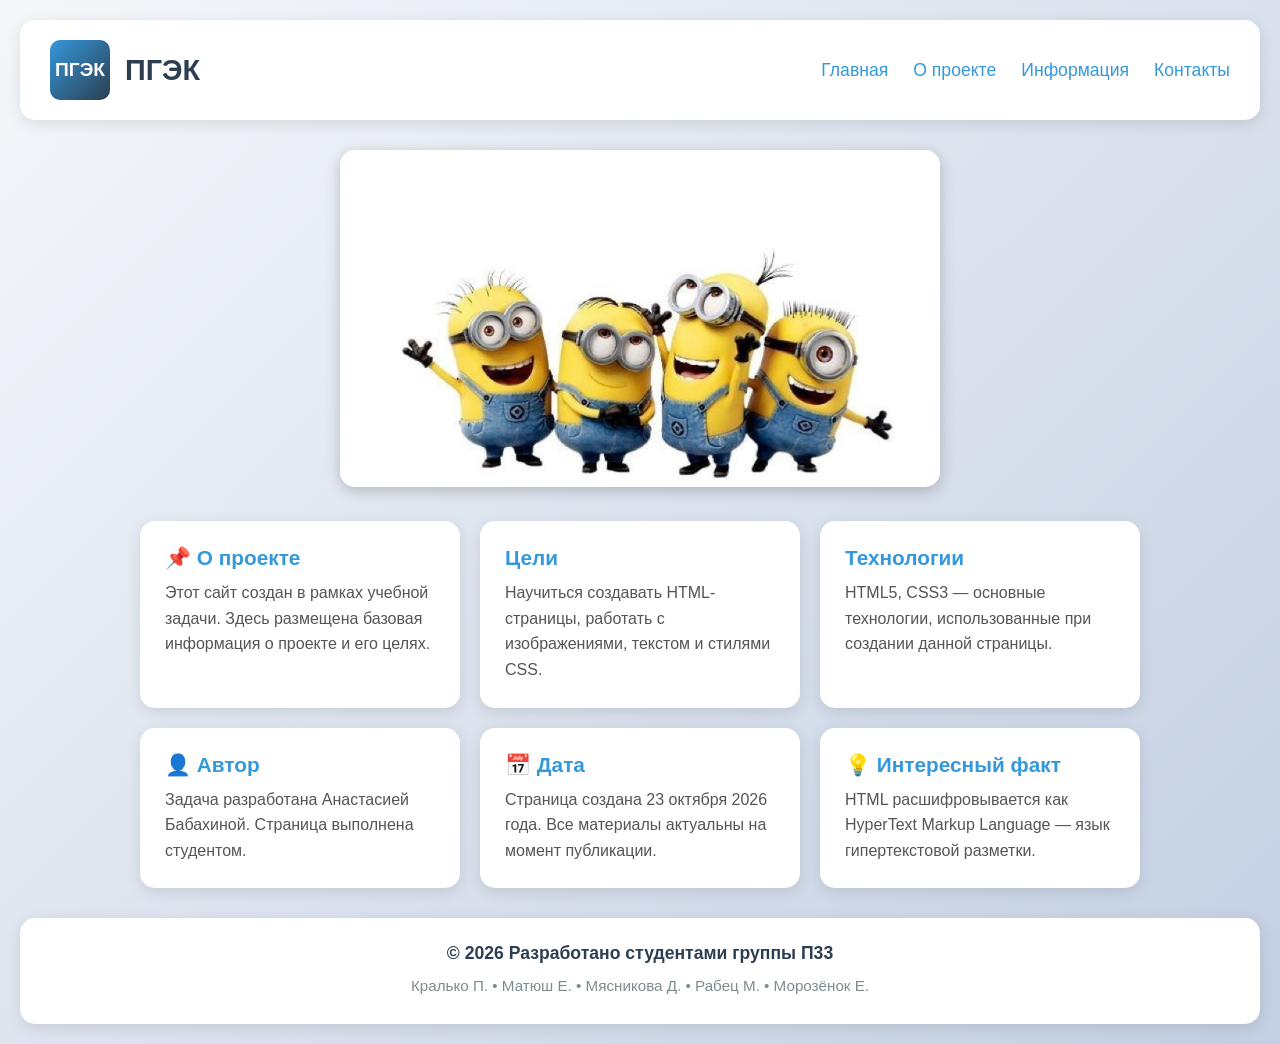
<file: index.html>
﻿<!DOCTYPE html>
<html lang="ru">
<head>
    <meta charset="UTF-8">
    <meta name="viewport" content="width=device-width, initial-scale=1.0">
    <title>Мой сайт</title>
    <style>
        * {
            margin: 0;
            padding: 0;
            box-sizing: border-box;
        }

        body {
            font-family: 'Segoe UI', Tahoma, Geneva, Verdana, sans-serif;
            background: linear-gradient(135deg, #f5f7fa, #c3cfe2);
            min-height: 100vh;
            padding: 20px;
        }

        #header {
            display: flex;
            align-items: center;
            justify-content: space-between;
            padding: 20px 30px;
            background: #fff;
            border-radius: 15px;
            box-shadow: 0 4px 15px rgba(0,0,0,0.1);
            margin-bottom: 30px;
        }

        .logo-section {
            display: flex;
            align-items: center;
            gap: 15px;
        }

        .logo-placeholder {
            width: 60px;
            height: 60px;
            background: linear-gradient(135deg, #3498db, #2c3e50);
            border-radius: 10px;
            display: flex;
            align-items: center;
            justify-content: center;
            color: #fff;
            font-weight: bold;
            font-size: 1.2em;
        }

        .college-name {
            color: #2c3e50;
            font-size: 1.8em;
            font-weight: bold;
        }

        nav ul {
            display: flex;
            list-style: none;
            gap: 25px;
        }

            nav ul li a {
                color: #3498db;
                text-decoration: none;
                font-size: 1.1em;
                transition: color 0.3s ease;
            }

                nav ul li a:hover {
                    color: #2c3e50;
                }

        .image-container {
            text-align: center;
            margin-bottom: 30px;
        }

            .image-container img {
                max-width: 100%;
                height: auto;
                border-radius: 15px;
                box-shadow: 0 4px 15px rgba(0,0,0,0.2);
            }

        .info-section {
            display: grid;
            grid-template-columns: repeat(auto-fit, minmax(280px, 1fr));
            gap: 20px;
            max-width: 1000px;
            margin: 0 auto;
        }

        .info-card {
            background: #fff;
            border-radius: 15px;
            padding: 25px;
            box-shadow: 0 4px 15px rgba(0,0,0,0.1);
            transition: transform 0.3s ease;
        }

            .info-card:hover {
                transform: translateY(-5px);
            }

            .info-card h3 {
                color: #3498db;
                margin-bottom: 10px;
                font-size: 1.3em;
            }

            .info-card p {
                color: #555;
                line-height: 1.6;
            }

        footer {
            text-align: center;
            padding: 25px 20px;
            margin-top: 30px;
            background: #fff;
            border-radius: 15px;
            box-shadow: 0 4px 15px rgba(0,0,0,0.1);
            color: #2c3e50;
        }

            footer .copyright {
                font-size: 1.1em;
                font-weight: 600;
                margin-bottom: 10px;
                color: #2c3e50;
            }

            footer .students {
                color: #7f8c8d;
                font-size: 0.95em;
                line-height: 1.6;
            }
    </style>
</head>
<body>

    <div id="header">
        <div class="logo-section">
            <div class="logo-placeholder">ПГЭК</div>
            <div class="college-name">ПГЭК</div>
        </div>
        <nav>
            <ul>
                <li><a href="#home">Главная</a></li>
                <li><a href="#about">О проекте</a></li>
                <li><a href="#info">Информация</a></li>
                <li><a href="#contact">Контакты</a></li>
            </ul>
        </nav>
    </div>

    <!-- Контейнер для картинки -->
    <div class="image-container">
        <img src="minionn.jpg" alt="Миньон" width="600">
    </div>

    <div class="info-section">

        <div class="info-card">
            <h3>📌 О проекте</h3>
            <p>Этот сайт создан в рамках учебной задачи. Здесь размещена базовая информация о проекте и его целях.</p>
        </div>

        <div class="info-card">
            <h3>Цели</h3>
            <p>Научиться создавать HTML-страницы, работать с изображениями, текстом и стилями CSS.</p>
        </div>

        <div class="info-card">
            <h3>Технологии</h3>
            <p>HTML5, CSS3 — основные технологии, использованные при создании данной страницы.</p>
        </div>

        <div class="info-card">
            <h3>👤 Автор</h3>
            <p>Задача разработана Анастасией Бабахиной. Страница выполнена студентом.</p>
        </div>

        <div class="info-card">
            <h3>📅 Дата</h3>
            <p>Страница создана 23 октября 2026 года. Все материалы актуальны на момент публикации.</p>
        </div>

        <div class="info-card">
            <h3>💡 Интересный факт</h3>
            <p>HTML расшифровывается как HyperText Markup Language — язык гипертекстовой разметки.</p>
        </div>

    </div>

    <footer>
        <p class="copyright">© 2026 Разработано студентами группы П33</p>
        <p class="students">Кралько П. • Матюш Е. • Мясникова Д. • Рабец М. • Морозёнок Е.</p>
    </footer>

</body>
</html>
</file>
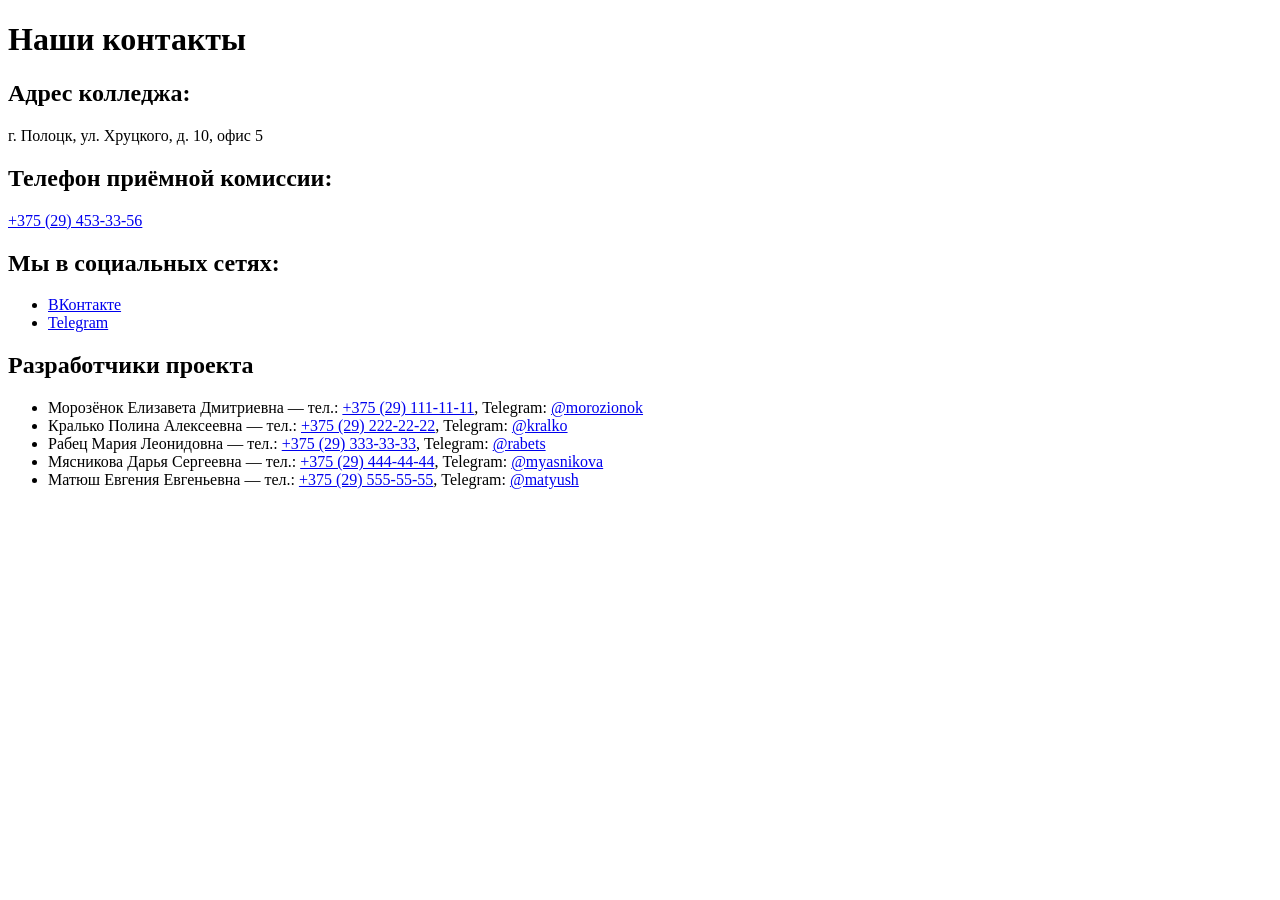
<file: contact.html>
﻿<!DOCTYPE html>
<html lang="ru">
<head>
    <meta charset="UTF-8">
    <title>Контакты</title>
</head>
<body>

    <h1>Наши контакты</h1>

    <div id="contacts">
        <h2>Адрес колледжа:</h2>
        <p>г. Полоцк, ул. Хруцкого, д. 10, офис 5</p>

        <h2>Телефон приёмной комиссии:</h2>
        <p><a href="tel:+375294533356">+375 (29) 453-33-56</a></p>

        <h2>Мы в социальных сетях:</h2>
        <ul>
            <li><a href="https://vk.com/pgek" target="_blank" rel="noopener noreferrer">ВКонтакте</a></li>
            <li><a href="https://t.me/pgek" target="_blank" rel="noopener noreferrer">Telegram</a></li>
        </ul>
    </div>

    <h2>Разработчики проекта</h2>
    <ul>
        <li>
            Морозёнок Елизавета Дмитриевна —
            тел.: <a href="tel:+375291111111">+375 (29) 111-11-11</a>,
            Telegram: <a href="https://t.me/morozionok">@morozionok</a>
        </li>
        <li>
            Кралько Полина Алексеевна —
            тел.: <a href="tel:+375292222222">+375 (29) 222-22-22</a>,
            Telegram: <a href="https://t.me/kralko">@kralko</a>
        </li>
        <li>
            Рабец Мария Леонидовна —
            тел.: <a href="tel:+375293333333">+375 (29) 333-33-33</a>,
            Telegram: <a href="https://t.me/rabets">@rabets</a>
        </li>
        <li>
            Мясникова Дарья Сергеевна —
            тел.: <a href="tel:+375294444444">+375 (29) 444-44-44</a>,
            Telegram: <a href="https://t.me/myasnikova">@myasnikova</a>
        </li>
        <li>
            Матюш Евгения Евгеньевна —
            тел.: <a href="tel:+375295555555">+375 (29) 555-55-55</a>,
            Telegram: <a href="https://t.me/matyush">@matyush</a>
        </li>
    </ul>

</body>
</html>
</file>
